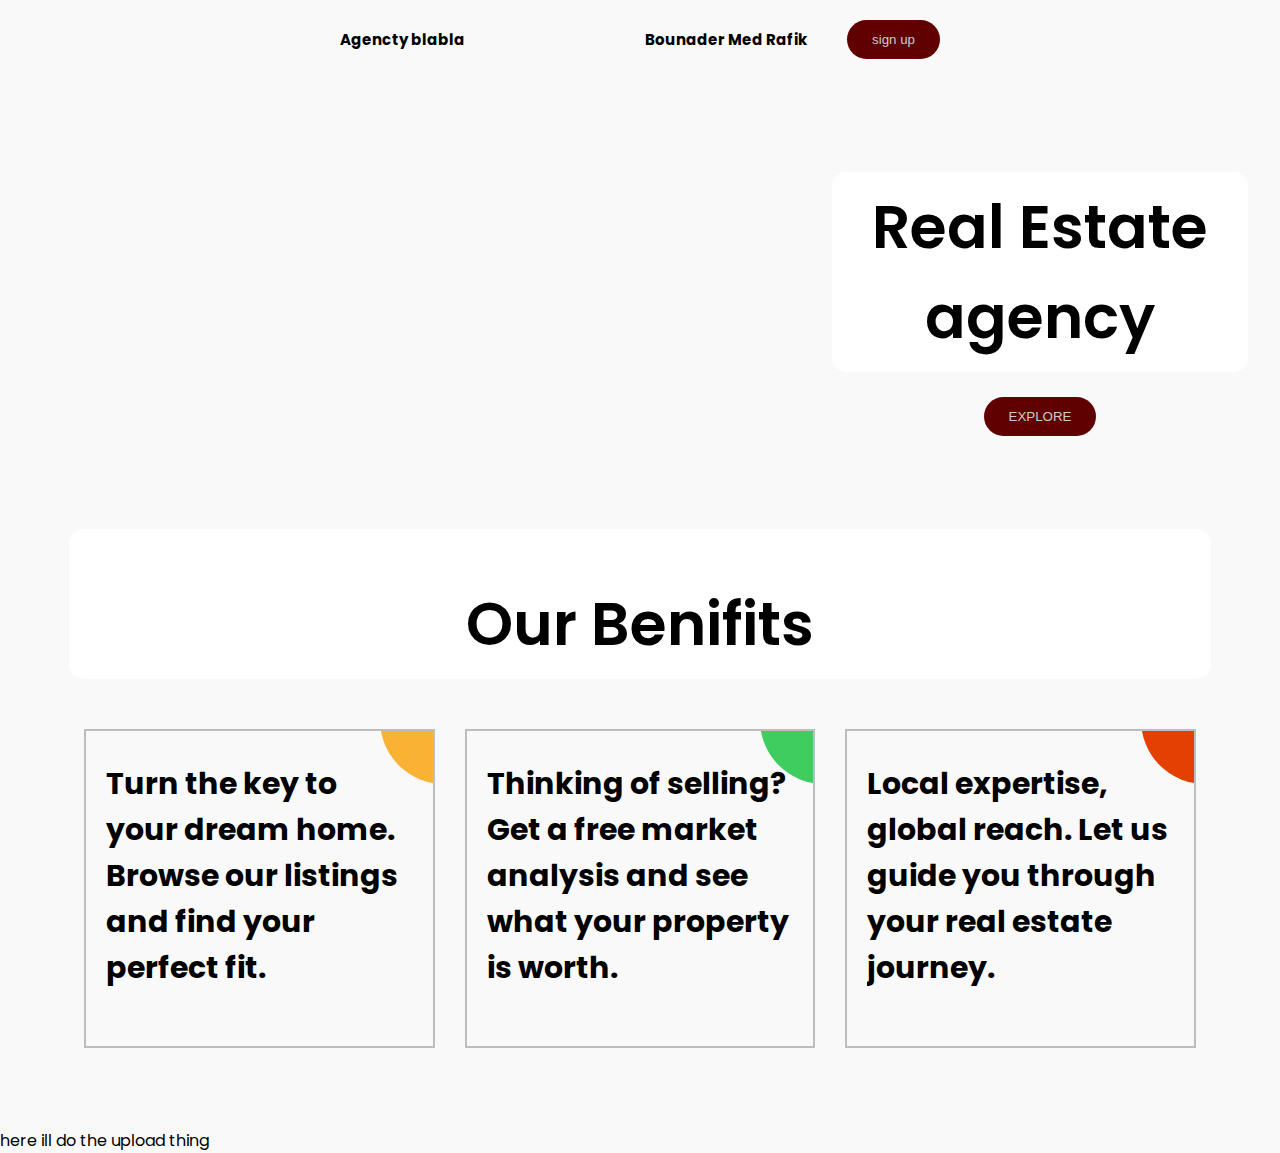
<file: Pages/index.html>
<!DOCTYPE html>
<html lang="en">
  <head>
    <meta charset="UTF-8" />
    <meta name="viewport" content="width=device-width, initial-scale=1.0" />
    <title>landing page</title>
    <link rel="stylesheet" href="../Style/landingPage.css" />
  </head>
  <body>
    <nav>
      <div>
        <a href="index.html"><h2>Agencty blabla</h2></a>
      </div>
      <div class="nav-side">
        <h2>Bounader Med Rafik</h2>
        <button class="navButton">sign up</button>
      </div>
    </nav>
    <section>
      <div class="hero">
        <div class="hero_content">
          <h1>
            Real Estate <br />
            agency
          </h1>
          <div class="explore">
            <button class="buttons">EXPLORE</button>
          </div>
        </div>
      </div>
    </section>

    <section>
      <div class="ag-format-container">
        <h1 class="cards-title">Our Benifits</h1>
        <div class="ag-courses_box">
          <div class="ag-courses_item">
            <div href="#" class="ag-courses-item_link">
              <div class="ag-courses-item_bg"></div>

              <div class="ag-courses-item_title">
                Turn the key to your dream home. Browse our listings and find
                your perfect fit.
              </div>
            </div>
          </div>
          <div class="ag-courses_item">
            <div href="#" class="ag-courses-item_link">
              <div class="ag-courses-item_bg"></div>

              <div class="ag-courses-item_title">
                Thinking of selling? Get a free market analysis and see what
                your property is worth.
              </div>
            </div>
          </div>
          <div class="ag-courses_item">
            <div href="#" class="ag-courses-item_link">
              <div class="ag-courses-item_bg"></div>

              <div class="ag-courses-item_title">
                Local expertise, global reach. Let us guide you through your
                real estate journey.
              </div>
            </div>
          </div>
        </div>
      </div>
    </section>

    <section>here ill do the upload thing</section>
  </body>
</html>
</file>
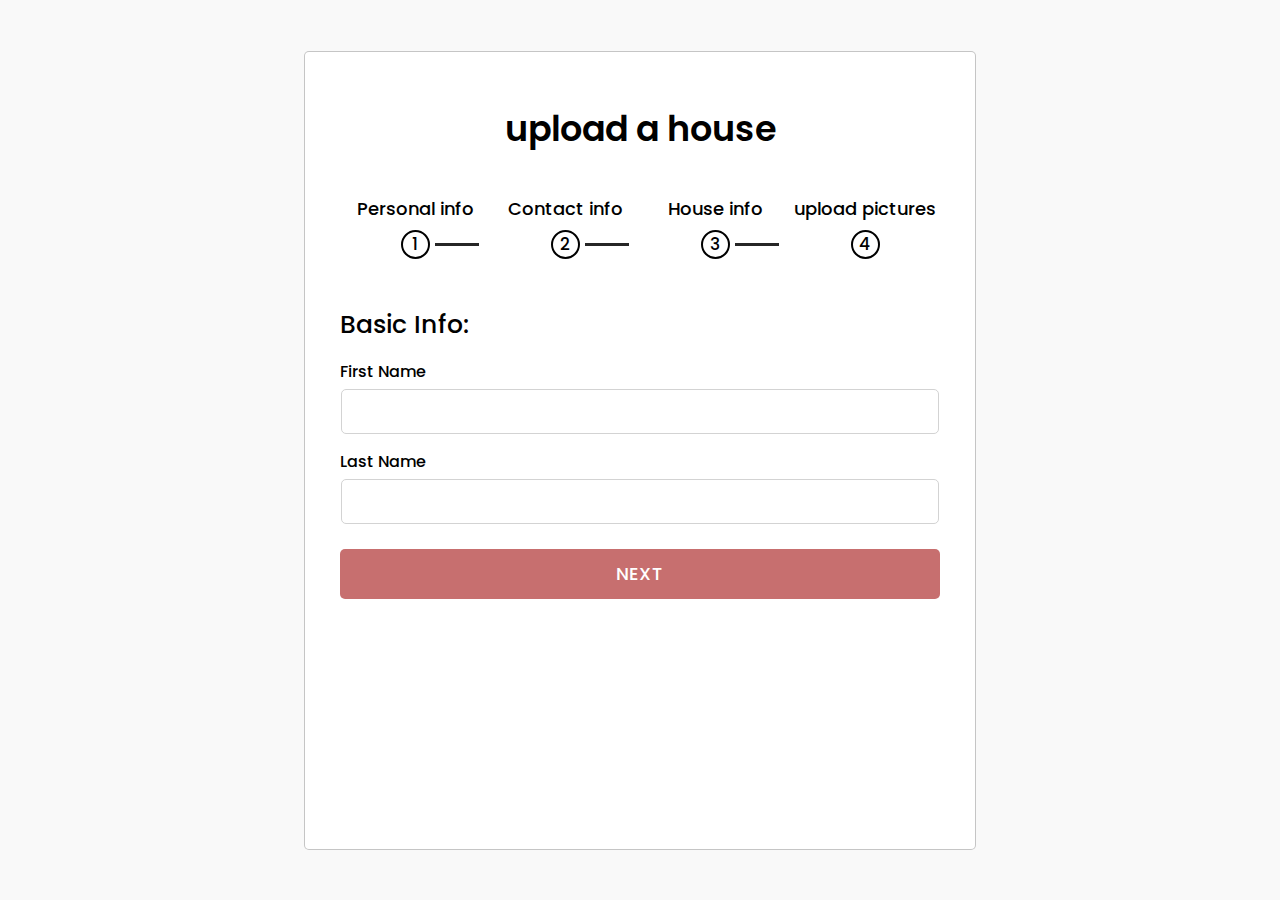
<file: Pages/uploadFile.html>
<!DOCTYPE html>
<html lang="en">
  <head>
    <meta charset="UTF-8" />
    <meta http-equiv="X-UA-Compatible" content="IE=edge" />
    <meta name="viewport" content="width=device-width, initial-scale=1.0" />
    <title>Multistep form</title>
    <link rel="stylesheet" href="../Style/uploadFileStyle.css" />
    <link
      rel="stylesheet"
      href="https://cdnjs.cloudflare.com/ajax/libs/font-awesome/5.15.3/css/all.min.css"
      integrity="sha512-iBBXm8fW90+nuLcSKlbmrPcLa0OT92xO1BIsZ+ywDWZCvqsWgccV3gFoRBv0z+8dLJgyAHIhR35VZc2oM/gI1w=="
      crossorigin="anonymous"
      referrerpolicy="no-referrer"
    />
  </head>
  <body>
    <div class="container">
      <header>upload a house</header>
      <div class="progress-bar">
        <div class="step">
          <p>Personal info</p>
          <div class="bullet">
            <span>1</span>
          </div>
          <div class="check fas fa-check"></div>
        </div>
        <div class="step">
          <p>Contact info</p>
          <div class="bullet">
            <span>2</span>
          </div>
          <div class="check fas fa-check"></div>
        </div>
        <div class="step">
          <p>House info</p>
          <div class="bullet">
            <span>3</span>
          </div>
          <div class="check fas fa-check"></div>
        </div>
        <div class="step">
          <p>upload pictures</p>
          <div class="bullet">
            <span>4</span>
          </div>
          <div class="check fas fa-check"></div>
        </div>
      </div>
      <div class="form-outer">
        <form action="#">
          <div class="page slide-page">
            <div class="title">Basic Info:</div>
            <div class="field">
              <div class="label">First Name</div>
              <input type="text" required />
            </div>
            <div class="field">
              <div class="label">Last Name</div>
              <input type="text" required />
            </div>
            <div class="field">
              <button class="firstNext next">Next</button>
            </div>
          </div>

          <div class="page">
            <div class="title">Contact Info:</div>
            <div class="field">
              <div class="label">Email Address</div>
              <input type="text" required />
            </div>
            <div class="field">
              <div class="label">Phone Number</div>
              <input type="Number" required />
            </div>
            <div class="field btns">
              <button class="prev-1 prev">Previous</button>
              <button class="next-1 next">Next</button>
            </div>
          </div>

          <div class="page">
            <div class="title">House Info:</div>
            <div class="field">
              <div class="label">House Address</div>
              <input type="text" required />
            </div>
            <div class="field">
              <div class="label">House size (m²)</div>
              <input type="Number" required />
            </div>
            <div class="field">
              <div class="label">confition of house</div>
              <select required>
                <option>Perfect</option>
                <option>Good</option>
                <option>bad</option>
              </select>
            </div>
            <div class="field">
              <div class="label">House Description (optional)</div>
              <input type="text" />
            </div>
            <div class="field btns">
              <button class="prev-1 prev">Previous</button>
              <button class="next-1 next">Next</button>
            </div>
          </div>

          <div class="page">
            <div class="title">House Image:</div>
            <div class="field">
              <input type="file" id="myFile" name="filename" />
            </div>

            <div class="field btns">
              <button class="prev-1 prev">Previous</button>
              <button type="submit" class="next-1 next">submit</button>
              <!-- please make it when you click submit it takes him to index page -->
            </div>
          </div>
        </form>
      </div>
    </div>
    <script src="../Scripts/uploadingFile.js"></script>
  </body>
</html>
</file>
<file: Style/landingPage.css>
@import url("https://fonts.googleapis.com/css?family=Poppins:400,500,600,700&display=swap");

/* Global Styles */
* {
  box-sizing: border-box;
  margin: 0;
  padding: 0;
}

body {
  font-family: "Poppins", sans-serif;
  background-color: #f9f9f9;
}

.hero {
  position: relative;
  background-image: url(https://images.unsplash.com/photo-1582046483539-93767153de5d?q=80&w=1471&auto=format&fit=crop&ixlib=rb-4.0.3&ixid=M3wxMjA3fDB8MHxwaG90by1wYWdlfHx8fGVufDB8fHx8fA%3D%3D);
  background-size: cover;
  background-repeat: no-repeat;
  background-position: center;
  width: 100%;
  height: 50vh;
}
.hero_content {
  text-align: center;
  position: absolute;
  top: 50%;
  left: 65%;
  transform: translate(0%, -50%);
  transition: all ease 0.3s;
  display: flex;
  flex-direction: column;
  gap: 25px;
  justify-content: center;
  align-items: center;
}
h1 {
  font-size: 60px;
  margin: 0;
  font-weight: 600;
  background: #fff;
  padding: 10px 40px;
  border-radius: 15px;
}
.explore {
  text-align: left;
}
.buttons {
  padding-left: 25px;
  padding-right: 25px;
  padding-top: 12px;
  padding-bottom: 12px;
  background-color: rgb(96, 0, 0);
  color: #ccc;
  border: none;
  border-radius: 999px;
  cursor: pointer;
}
.buttons:hover {
  background-color: rgb(120, 0, 0);
}
p {
  margin: 0;
  font-size: 15px;
}
.picture {
  margin: 1rem;
  position: absolute;
  bottom: 0;
  right: 0;
}
a {
  color: black;
  cursor: pointer;
}
@media (max-width: 1090px) {
  h1 {
    font-size: 40px;
    background-color: transparent;
  }
}
@media (max-width: 700px) {
  .hero_content {
    background-color: #ffedde80;
    backdrop-filter: blur(5px);
    width: 400px;
    padding: 20px;
    border-radius: 25px;
    top: 50%;
    left: 50%;
    transform: translate(-50%, -50%);
  }
  .explore {
    text-align: center;
  }
}

/* ----navigation---- */

nav {
  width: 50%;
  margin: auto;
  color: #ccc;
  padding: 20px;
  display: flex;
  align-items: center;
  justify-content: space-between;
}

h2 {
  font-size: 15px;
  color: #000000;
}
.navButton {
  padding-left: 25px;
  padding-right: 25px;
  padding-top: 12px;
  padding-bottom: 12px;
  color: #ccc;
  background-color: rgb(96, 0, 0);
  border: none;
  border-radius: 999px;
  cursor: pointer;
}
a {
  text-decoration: none;
}

.ag-format-container {
  width: 1142px;
  margin: 0 auto;
}

.ag-courses_box {
  display: -webkit-box;
  display: -ms-flexbox;
  display: flex;
  -webkit-box-align: start;
  -ms-flex-align: start;
  align-items: flex-start;
  -ms-flex-wrap: wrap;
  flex-wrap: wrap;

  padding: 50px 0;
}
.ag-courses_item {
  -ms-flex-preferred-size: calc(33.33333% - 30px);
  flex-basis: calc(33.33333% - 30px);

  margin: 0 15px 30px;
  border: rgba(0, 0, 0, 0.24) solid 2px;
  overflow: hidden;

  border-radius: 0;
}
.ag-courses-item_link {
  display: block;
  padding: 30px 20px;

  overflow: hidden;

  position: relative;
}
.ag-courses-item_link:hover,
.ag-courses-item_link:hover .ag-courses-item_date {
  text-decoration: none;
  color: #fff;
}
.ag-courses-item_link:hover .ag-courses-item_bg {
  -webkit-transform: scale(10);
  -ms-transform: scale(10);
  transform: scale(10);
}
.ag-courses-item_title {
  min-height: 87px;
  margin: 0 0 25px;

  overflow: hidden;

  font-weight: bold;
  font-size: 30px;
  color: black;

  z-index: 2;
  position: relative;
}
.ag-courses-item_date-box {
  font-size: 18px;
  color: black;

  z-index: 2;
  position: relative;
}
.ag-courses-item_date {
  font-weight: bold;
  color: #f9b234;

  -webkit-transition: color 0.5s ease;
  -o-transition: color 0.5s ease;
  transition: color 0.5s ease;
}
.ag-courses-item_bg {
  height: 128px;
  width: 128px;
  background-color: #f9b234;

  z-index: 1;
  position: absolute;
  top: -75px;
  right: -75px;

  border-radius: 50%;

  -webkit-transition: all 0.5s ease;
  -o-transition: all 0.5s ease;
  transition: all 0.5s ease;
}
.ag-courses_item:nth-child(2n) .ag-courses-item_bg {
  background-color: #3ecd5e;
}
.ag-courses_item:nth-child(3n) .ag-courses-item_bg {
  background-color: #e44002;
}
.ag-courses_item:nth-child(4n) .ag-courses-item_bg {
  background-color: #952aff;
}
.ag-courses_item:nth-child(5n) .ag-courses-item_bg {
  background-color: #cd3e94;
}
.ag-courses_item:nth-child(6n) .ag-courses-item_bg {
  background-color: #4c49ea;
}

@media only screen and (max-width: 979px) {
  .ag-courses_item {
    -ms-flex-preferred-size: calc(50% - 30px);
    flex-basis: calc(50% - 30px);
  }
  .ag-courses-item_title {
    font-size: 24px;
  }
}

@media only screen and (max-width: 767px) {
  .ag-format-container {
    width: 96%;
  }
}
@media only screen and (max-width: 639px) {
  .ag-courses_item {
    -ms-flex-preferred-size: 100%;
    flex-basis: 100%;
  }
  .ag-courses-item_title {
    min-height: 72px;
    line-height: 1;

    font-size: 24px;
  }
  .ag-courses-item_link {
    padding: 22px 40px;
  }
  .ag-courses-item_date-box {
    font-size: 16px;
  }
}

.cards-title {
  padding-top: 50px;
  text-align: center;
}

.nav-side {
  display: flex;
  gap: 40px;
  align-items: center;
}
</file>
<file: Style/uploadFileStyle.css>
@import url("https://fonts.googleapis.com/css?family=Poppins:400,500,600,700&display=swap");
* {
  margin: 0;
  padding: 0;
  outline: none;
  font-family: "Poppins", sans-serif;
}
:root {
  --primary: #631818;
  --secondary: #c76f6f;
  --errorColor: red;
  --stepNumber: 4;
  --containerWidth: 600px;
  --bgColor: #f9f9f9;
  --inputBorderColor: lightgray;
}

body {
  display: flex;
  align-items: center;
  justify-content: center;
  min-height: 100vh;
  overflow-x: hidden;
  background: var(--bgColor);
}
::selection {
  color: #fff;
  background: var(--primary);
}
.container {
  width: var(--containerWidth);
  background: #fff;
  border: rgba(0, 0, 0, 0.226) solid 1px;
  text-align: center;
  border-radius: 5px;
  padding: 50px 35px 10px 35px;
}
.container header {
  font-size: 35px;
  font-weight: 600;
  margin: 0 0 30px 0;
}
.container .form-outer {
  width: 100%;
  overflow: hidden;
}
.container .form-outer form {
  display: flex;
  width: calc(100% * var(--stepNumber));
}
.form-outer form .page {
  width: calc(100% / var(--stepNumber));
  transition: margin-left 0.3s ease-in-out;
}
.form-outer form .page .title {
  text-align: left;
  font-size: 25px;
  font-weight: 500;
}
.form-outer form .page .field {
  width: var(--containerWidth);
  height: 45px;
  margin: 45px 0;
  display: flex;
  position: relative;
}
form .page .field .label {
  position: absolute;
  top: -30px;
  font-weight: 500;
}
form .page .field input {
  box-sizing: border-box;
  height: 100%;
  width: 100%;
  border: 1px solid var(--inputBorderColor);
  border-radius: 5px;
  padding-left: 15px;
  margin: 0 1px;
  font-size: 18px;
  transition: border-color 150ms ease;
}
form .page .field input.invalid-input {
  border-color: var(--errorColor);
}
form .page .field select {
  width: 100%;
  padding-left: 10px;
  font-size: 17px;
  font-weight: 500;
}
form .page .field button {
  width: 100%;
  height: calc(100% + 5px);
  border: none;
  background: var(--secondary);
  margin-top: -20px;
  border-radius: 5px;
  color: #fff;
  cursor: pointer;
  font-size: 18px;
  font-weight: 500;
  letter-spacing: 1px;
  text-transform: uppercase;
  transition: 0.5s ease;
}
form .page .field button:hover {
  opacity: 80%;
}
form .page .btns button {
  margin-top: -20px !important;
}
form .page .btns button.prev {
  margin-right: 3px;
  font-size: 17px;
}
form .page .btns button.next {
  margin-left: 3px;
}
.container .progress-bar {
  display: flex;
  margin: 40px 0;
  user-select: none;
}
.container .progress-bar .step {
  text-align: center;
  width: 100%;
  position: relative;
}
.container .progress-bar .step p {
  font-weight: 500;
  font-size: 18px;
  color: #000;
  margin-bottom: 8px;
}
.progress-bar .step .bullet {
  height: 25px;
  width: 25px;
  border: 2px solid #000;
  display: inline-block;
  border-radius: 50%;
  position: relative;
  transition: 0.2s;
  font-weight: 500;
  font-size: 17px;
  line-height: 25px;
}
.progress-bar .step .bullet.active {
  border-color: var(--primary);
  background: var(--primary);
}
.progress-bar .step .bullet span {
  position: absolute;
  left: 50%;
  transform: translateX(-50%);
}
.progress-bar .step .bullet.active span {
  display: none;
}
.progress-bar .step .bullet:before,
.progress-bar .step .bullet:after {
  position: absolute;
  content: "";
  bottom: 11px;
  right: -51px;
  height: 3px;
  width: 44px;
  background: #262626;
}
.progress-bar .step .bullet.active:after {
  background: var(--primary);
  transform: scaleX(0);
  transform-origin: left;
  animation: animate 0.3s linear forwards;
}
@keyframes animate {
  100% {
    transform: scaleX(1);
  }
}
.progress-bar .step:last-child .bullet:before,
.progress-bar .step:last-child .bullet:after {
  display: none;
}
.progress-bar .step p.active {
  color: var(--primary);
  transition: 0.2s linear;
}
.progress-bar .step .check {
  position: absolute;
  left: 50%;
  top: 70%;
  font-size: 15px;
  transform: translate(-50%, -50%);
  display: none;
}
.progress-bar .step .check.active {
  display: block;
  color: #fff;
}

@media screen and (max-width: 660px) {
  :root {
    --containerWidth: 400px;
  }
  .progress-bar .step p {
    display: none;
  }
  .progress-bar .step .bullet::after,
  .progress-bar .step .bullet::before {
    display: none;
  }
  .progress-bar .step .bullet {
    display: flex;
    align-items: center;
    justify-content: center;
  }
  .progress-bar .step .check {
    position: absolute;
    left: 50%;
    top: 50%;
    font-size: 15px;
    transform: translate(-50%, -50%);
    display: none;
  }
  .step {
    display: flex;
    align-items: center;
    justify-content: center;
  }
}
@media screen and (max-width: 490px) {
  :root {
    --containerWidth: 100%;
  }
  .container {
    box-sizing: border-box;
    border-radius: 0;
  }
}

.cong {
  display: flex;
  justify-content: center;
  align-items: center;
  width: 100%;
  height: 100%;
  text-align: center;
}
</file>
